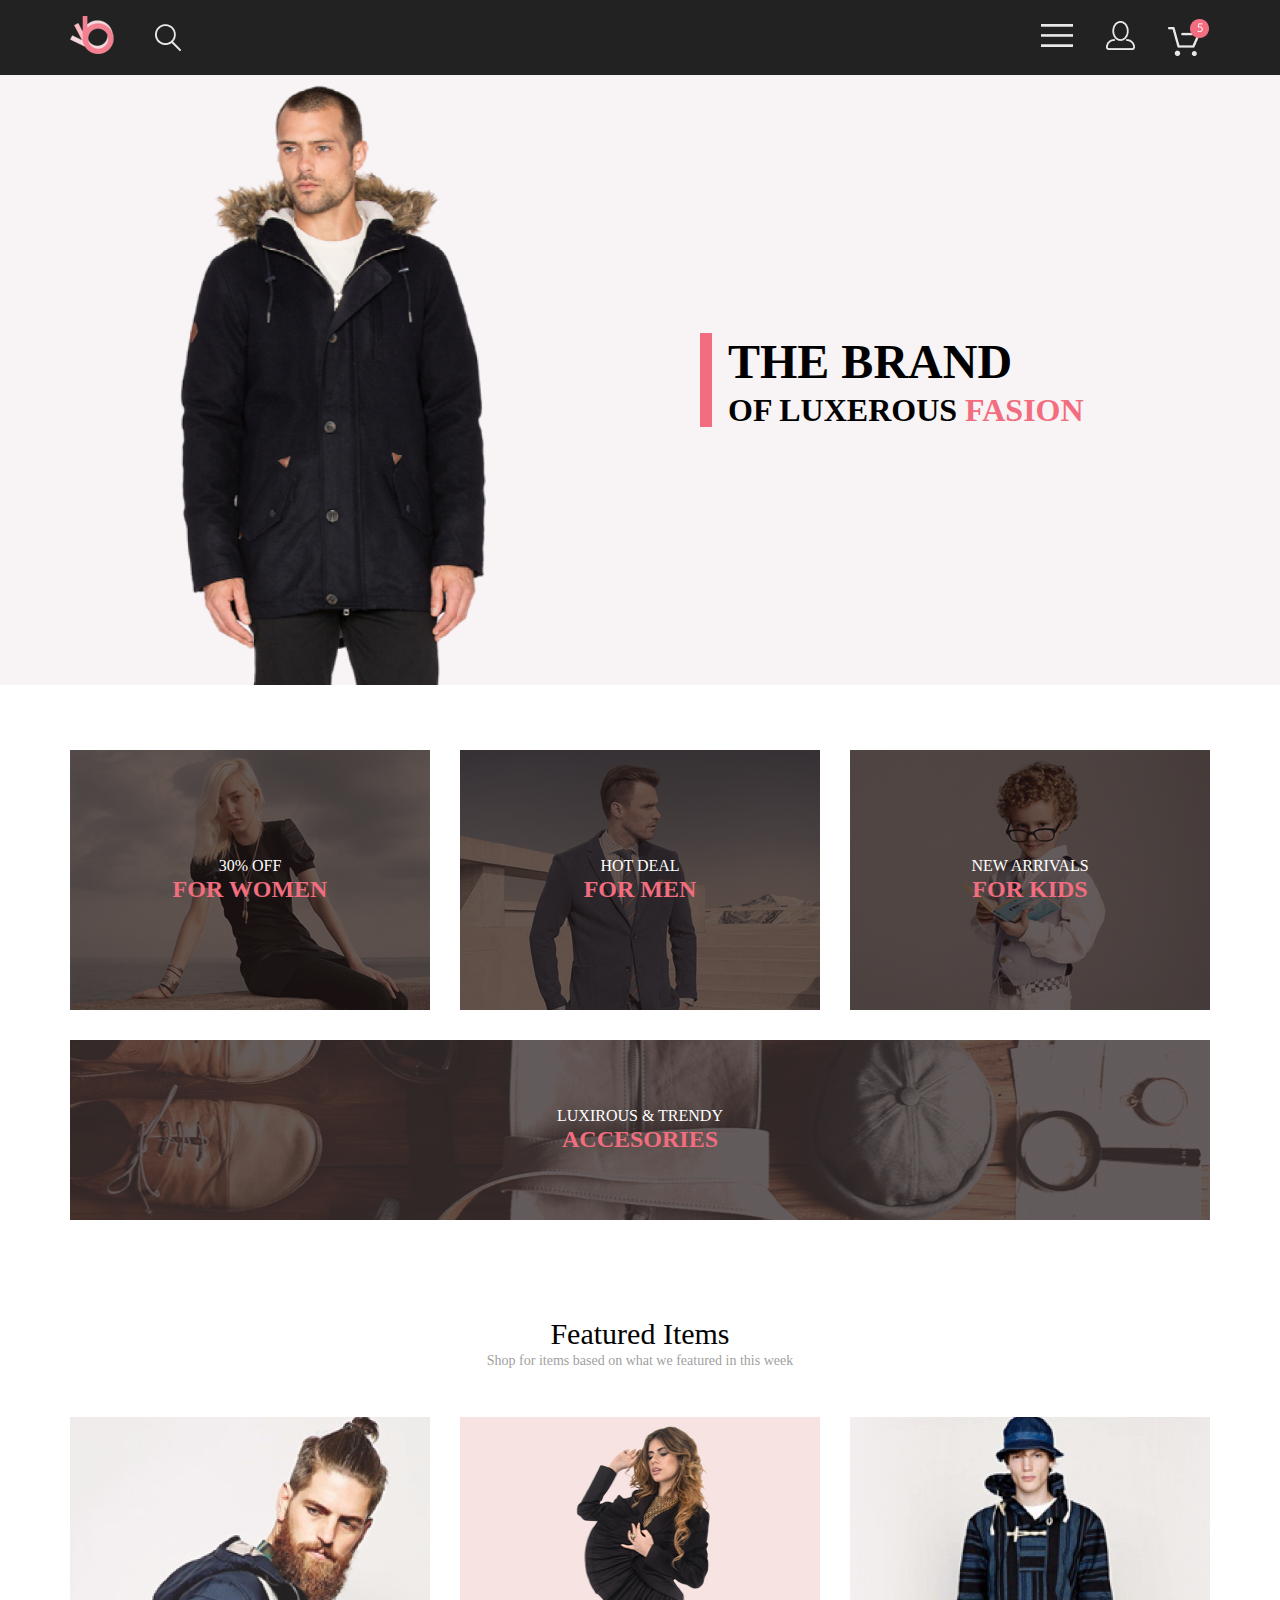
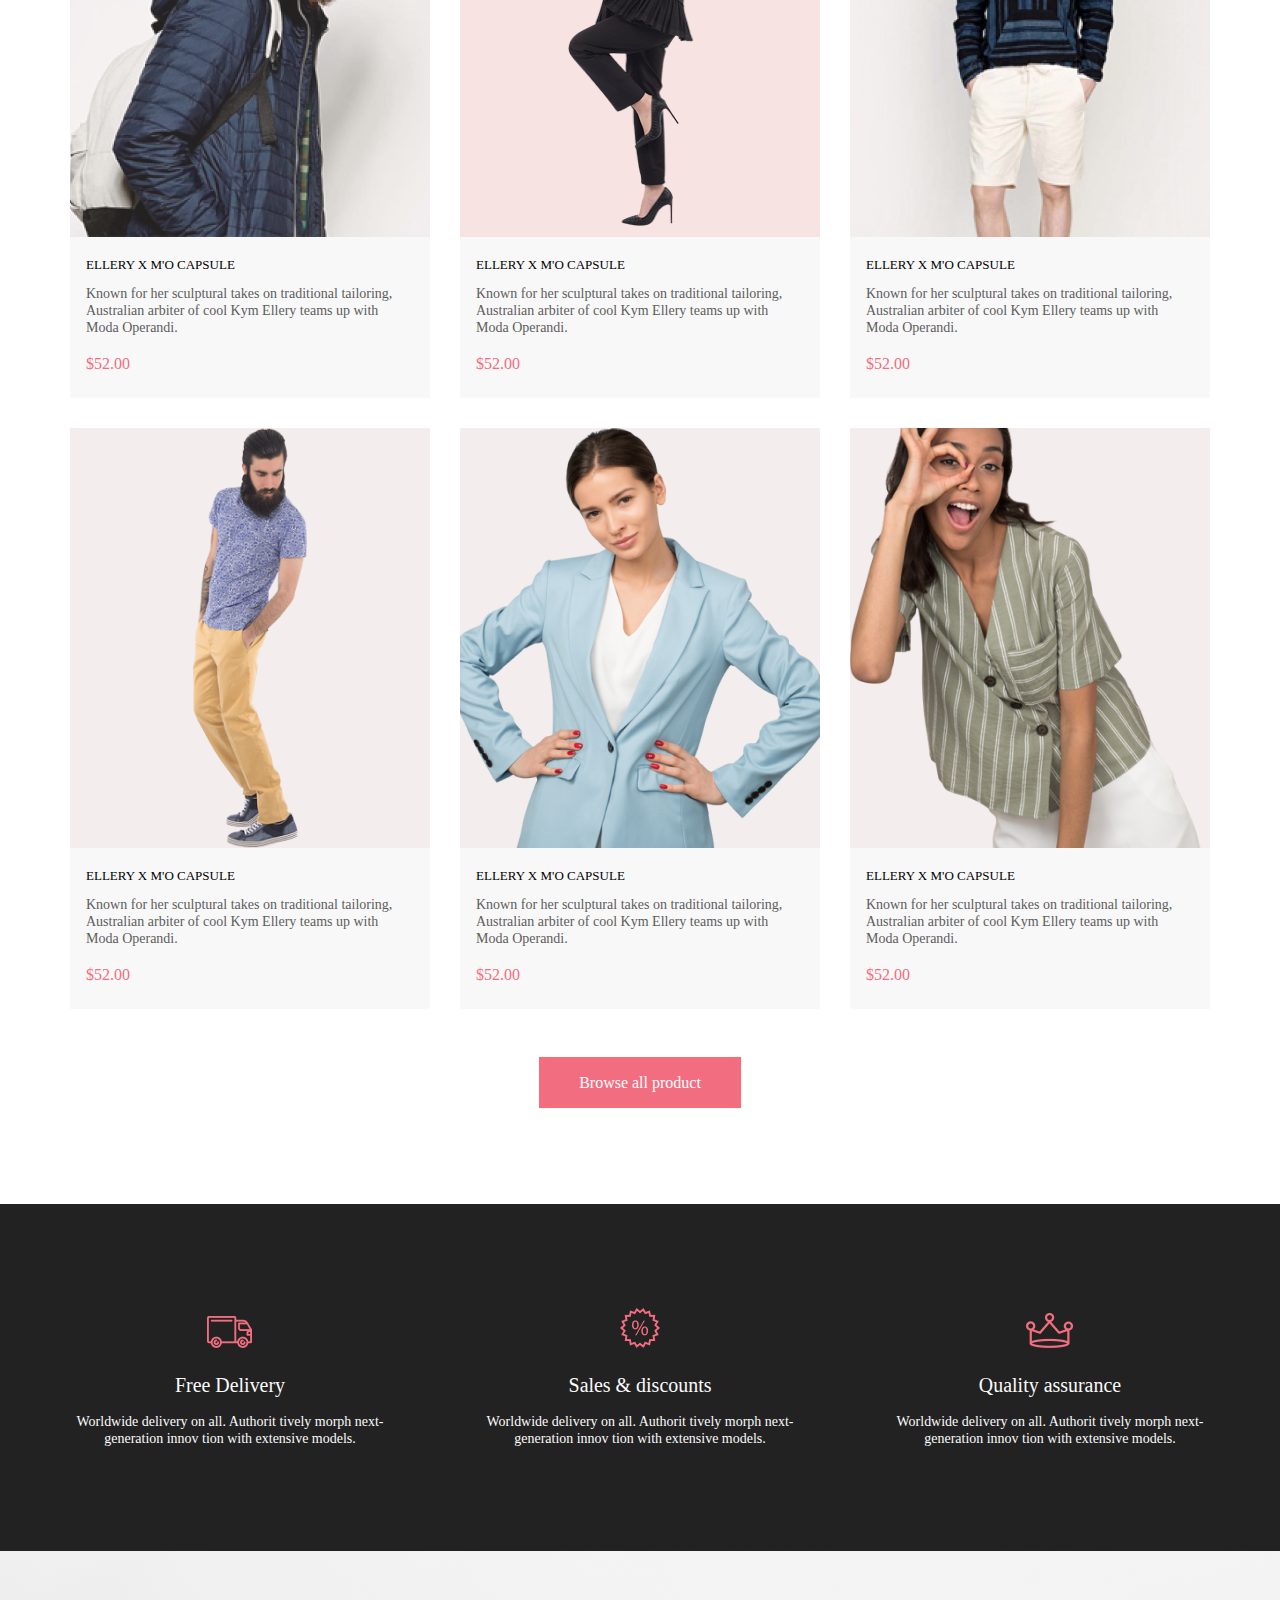
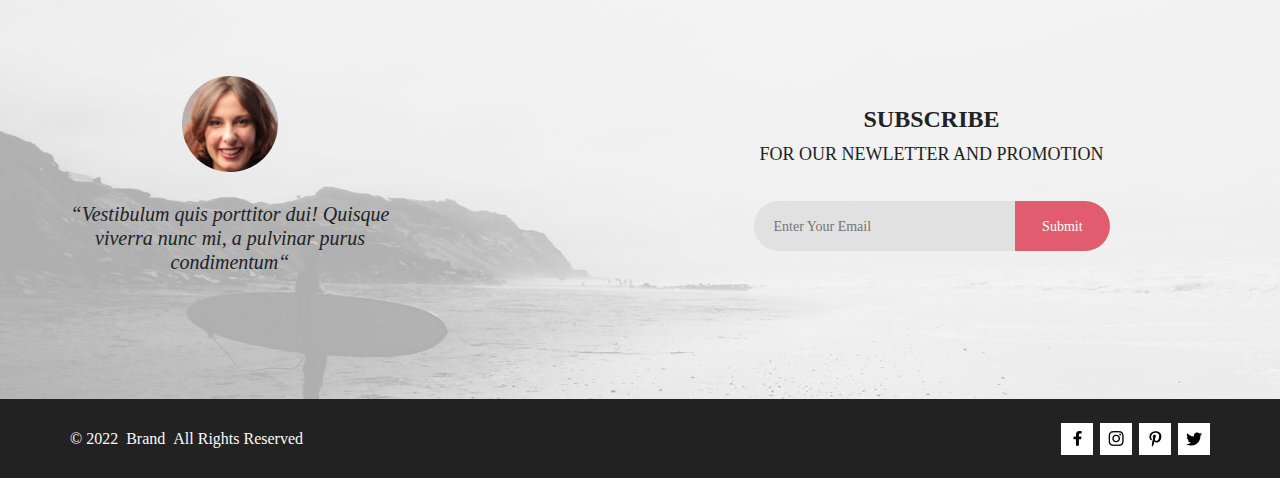
<file: index.html>
<!DOCTYPE html>
<html lang="en">

<head>
    <meta charset="UTF-8">
    <meta http-equiv="X-UA-Compatible" content="IE=edge">
    <meta name="viewport" content="width=device-width, initial-scale=1.0">
    <title>Document</title>
    <link rel="stylesheet" href="normalize.css">
    <link rel="stylesheet" href="style.css">
</head>

<body>
    <header class="header">
        <div class="header-container container">
            <div class="logo-search">
                <a href="index.html"><img src="images/logo.png" alt="logotype" class="logo"></a>
                <div class="search">
                    <img src="images/search.png" alt="search button" class="search-button">
                    <div class="search-inp-area">
                        <input type="text" class="search-input">
                    </div>
                </div>
            </div>
            <div class="menu-profile">
                <div class="menu-button">
                    <img src="images/menu.png" alt="menu button" class="menu">
                    <nav class="nav-menu">
                        <h5 class="menu-title">MENU</h5>
                        <p class="menu-man"><span class="pink">MAN</span></p>
                        <ul>
                            <li>Accesories</li>
                            <li>Bags</li>
                            <li>Denim</li>
                            <li>T-Shirts</li>
                        </ul>
                        <p class="menu-woman"><span class="pink">WOMAN</span></p>
                        <ul>
                            <li>Accesories</li>
                            <li>Jackets & Coats</li>
                            <li>Polos</li>
                            <li>T-Shirts</li>
                            <li>Shirts</li>
                        </ul>
                        <p class="menu-kids"><span class="pink">KIDS</span></p>
                        <ul>
                            <li>Accesories</li>
                            <li>Jackets & Coats</li>
                            <li>Polos</li>
                            <li>T-Shirts</li>
                            <li>Shirts</li>
                            <li>Bags</li>
                        </ul>
                    </nav>
                </div>
                <a href="registration.html"><img src="images/profile.png" alt="profile button"></a>
                <img src="images/cart.png" alt="shopping cart button">
            </div>
        </div>
    </header>
    <div class="slogan">
        <img src="images/slogan-man.png" alt="man" class="slogan-man">
        <div class="slogan-text">
            <h1 class="slogan-one">THE BRAND</h1>
            <h2 class="slogan-two">OF LUXEROUS <span class="pink">FASION</span></h2>
        </div>
    </div>
    <div class="content">
        <div class="stock container">
            <div class="items">
                <div class="item">
                    <p class="item-desc">30% OFF</p>
                    <p class="item-for"><span class="pink">FOR WOMEN</span></p>
                </div>
                <div class="item">
                    <p class="item-desc">HOT DEAL</p>
                    <p class="item-for"><span class="pink">FOR MEN</span></p>
                </div>
                <div class="item">
                    <p class="item-desc">NEW ARRIVALS</p>
                    <p class="item-for"><span class="pink">FOR KIDS</span></p>
                </div>
                <div class="item">
                    <p class="item-desc">LUXIROUS & TRENDY</p>
                    <p class="item-for"><span class="pink">ACCESORIES</span></p>
                </div>
            </div>
        </div>
        <div class="featured-items container">
            <h3 class="title-featured">Featured Items</h3>
            <p class="desc-featured">Shop for items based on what we featured in this week</p>
            <div class="cards">
                <a href="single-page.html">
                    <div class="card">
                        <div class="card-img"><img src="images/card-1.png" alt="">
                            <div class="card-hover"><img src="/images/add-to-cart.png" alt=""></div>
                        </div>
                        <div class="card-desc">
                            <h4 class="product-name">ELLERY X M'O CAPSULE</h4>
                            <p class="product-desc">Known for her sculptural takes on traditional tailoring, Australian
                                arbiter of cool Kym Ellery teams up with Moda Operandi.</p>
                            <p class="price"><span class="pink">$52.00</span></p>
                        </div>
                    </div>
                </a>
                <a href="single-page.html">
                    <div class="card">
                        <div class="card-img"><img src="images/card-2.png" alt="">
                            <div class="card-hover"><img src="/images/add-to-cart.png" alt=""></div>
                        </div>
                        <div class="card-desc">
                            <h4 class="product-name">ELLERY X M'O CAPSULE</h4>
                            <p class="product-desc">Known for her sculptural takes on traditional tailoring, Australian
                                arbiter of cool Kym Ellery teams up with Moda Operandi.</p>
                            <p class="price"><span class="pink">$52.00</span></p>
                        </div>
                    </div>
                </a>
                <a href="single-page.html">
                    <div class="card">
                        <div class="card-img"><img src="images/card-3.png" alt="">
                            <div class="card-hover"><img src="/images/add-to-cart.png" alt=""></div>
                        </div>
                        <div class="card-desc">
                            <h4 class="product-name">ELLERY X M'O CAPSULE</h4>
                            <p class="product-desc">Known for her sculptural takes on traditional tailoring, Australian
                                arbiter of cool Kym Ellery teams up with Moda Operandi.</p>
                            <p class="price"><span class="pink">$52.00</span></p>
                        </div>
                    </div>
                </a>
                <a href="single-page.html">
                    <div class="card">
                        <div class="card-img"><img src="images/card-4.png" alt="">
                            <div class="card-hover"><img src="/images/add-to-cart.png" alt=""></div>
                        </div>
                        <div class="card-desc">
                            <h4 class="product-name">ELLERY X M'O CAPSULE</h4>
                            <p class="product-desc">Known for her sculptural takes on traditional tailoring, Australian
                                arbiter of cool Kym Ellery teams up with Moda Operandi.</p>
                            <p class="price"><span class="pink">$52.00</span></p>
                        </div>
                    </div>
                </a>
                <a href="single-page.html">
                    <div class="card">
                        <div class="card-img"><img src="images/card-5.png" alt="">
                            <div class="card-hover"><img src="/images/add-to-cart.png" alt=""></div>
                        </div>
                        <div class="card-desc">
                            <h4 class="product-name">ELLERY X M'O CAPSULE</h4>
                            <p class="product-desc">Known for her sculptural takes on traditional tailoring, Australian
                                arbiter of cool Kym Ellery teams up with Moda Operandi.</p>
                            <p class="price"><span class="pink">$52.00</span></p>
                        </div>
                    </div>
                </a>
                <a href="single-page.html">
                    <div class="card">
                        <div class="card-img"><img src="images/card-6.png" alt="">
                            <div class="card-hover"><img src="/images/add-to-cart.png" alt=""></div>
                        </div>
                        <div class="card-desc">
                            <h4 class="product-name">ELLERY X M'O CAPSULE</h4>
                            <p class="product-desc">Known for her sculptural takes on traditional tailoring, Australian
                                arbiter of cool Kym Ellery teams up with Moda Operandi.</p>
                            <p class="price"><span class="pink">$52.00</span></p>
                        </div>
                    </div>
                </a>
            </div>
            <button class="all-product">Browse all product</button>
        </div>
    </div>
    <div class="benefits">
        <div class="regions container">
            <div class="region">
                <img src="images/icon-1.png" alt="icon">
                <h4 class="benefit-title">Free Delivery</h4>
                <p class="benefit-decs">Worldwide delivery on all. Authorit tively morph next-generation innov tion with
                    extensive models.</p>
            </div>
            <div class="region">
                <img src="images/icon-2.png" alt="icon">
                <h4 class="benefit-title">Sales & discounts</h4>
                <p class="benefit-decs">Worldwide delivery on all. Authorit tively morph next-generation innov tion with
                    extensive models.</p>
            </div>
            <div class="region">
                <img src="images/icon-3.png" alt="icon">
                <h4 class="benefit-title">Quality assurance</h4>
                <p class="benefit-decs">Worldwide delivery on all. Authorit tively morph next-generation innov tion with
                    extensive models.</p>
            </div>
        </div>
    </div>
    <div class="subscribe">
        <div class="subscribe-container container">
            <div class="response">
                <img src="images/sub-prof-icon.png" alt="profile avatar">
                <p class="feedback">“Vestibulum quis porttitor dui! Quisque viverra nunc mi, a pulvinar purus
                    condimentum“
                </p>
            </div>
            <form action="#" class="subscribe-form">
                <h4 class="form-title">SUBSCRIBE</h4>
                <p class="form-desc">FOR OUR NEWLETTER AND PROMOTION</p>
                <fieldset class="form-style">
                    <input class="subscribe-email" required type="text" placeholder="Enter Your Email">
                    <input class="subscribe-button" type="submit">
                </fieldset>
            </form>
        </div>
    </div>
    <footer class="footer">
        <div class="footer-region container">
            <div class="copyright">
                <p class="copy-year">&copy; 2022</p>
                <p class="brand">Brand</p>
                <p class="all-rights">All Rights Reserved</p>
            </div>
            <div class="socials">
                <div class="social-bg-container">
                    <div class="social-icon"><img src="/images/facebook-icon.png" alt=""></div>
                </div>
                <div class="social-bg-container">
                    <div class="social-icon"><img src="/images/instagram-icon.png" alt=""></div>
                </div>
                <div class="social-bg-container">
                    <div class="social-icon"><img src="/images/pinterest-icon.png" alt=""></div>
                </div>
                <div class="social-bg-container">
                    <div class="social-icon"><img src="/images/twitter-icon.png" alt=""></div>
                </div>
            </div>
        </div>
    </footer>
</body>

</html>
</file>
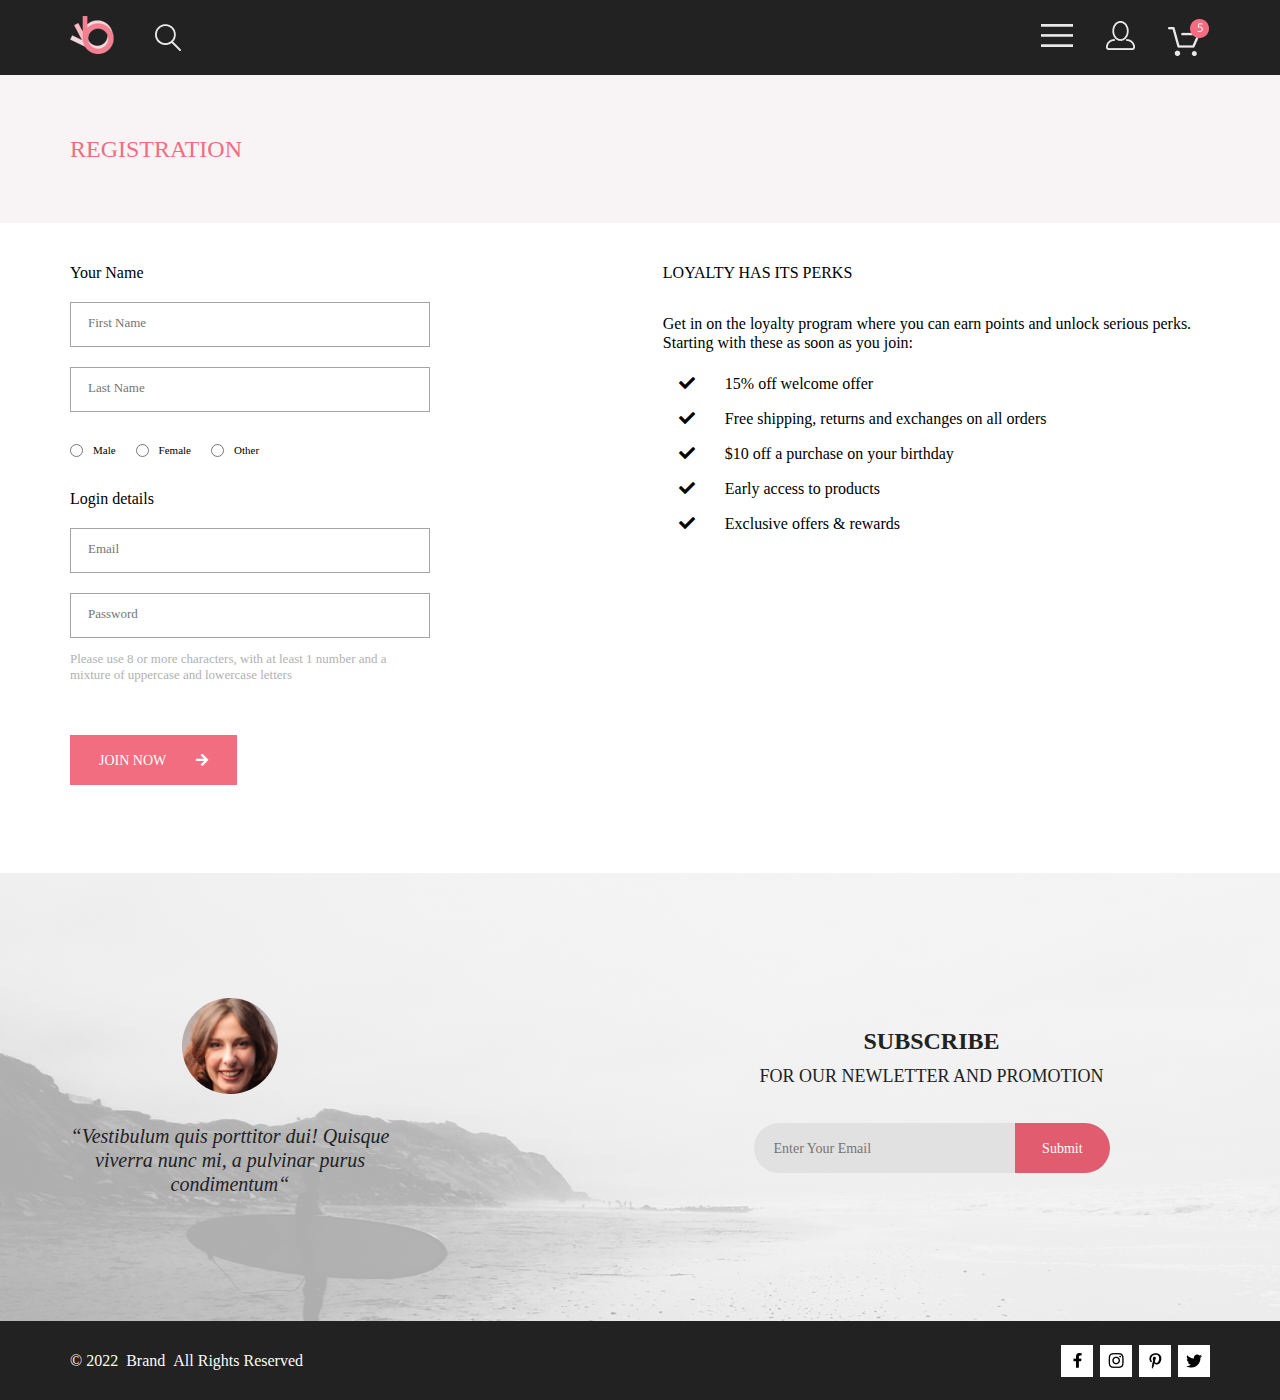
<file: registration.html>
<!DOCTYPE html>
<html lang="en">

<head>
    <meta charset="UTF-8">
    <meta http-equiv="X-UA-Compatible" content="IE=edge">
    <meta name="viewport" content="width=device-width, initial-scale=1.0">
    <title>Document</title>
    <link rel="stylesheet" href="normalize.css">
    <link rel="stylesheet" href="style.css">
    <link rel="stylesheet" href="all-font/all.min.css">
</head>

<body>
    <header class="header">
        <div class="header-container container">
            <div class="logo-search">
                <a href="index.html"><img src="images/logo.png" alt="logotype" class="logo"></a>
                <div class="search">
                    <img src="images/search.png" alt="search button" class="search-button">
                    <div class="search-inp-area">
                        <input type="text" class="search-input">
                    </div>
                </div>
            </div>
            <div class="menu-profile">
                <div class="menu-button">
                    <img src="images/menu.png" alt="menu button" class="menu">
                    <nav class="nav-menu">
                        <h5 class="menu-title">MENU</h5>
                        <p class="menu-man"><span class="pink">MAN</span></p>
                        <ul>
                            <li>Accesories</li>
                            <li>Bags</li>
                            <li>Denim</li>
                            <li>T-Shirts</li>
                        </ul>
                        <p class="menu-woman"><span class="pink">WOMAN</span></p>
                        <ul>
                            <li>Accesories</li>
                            <li>Jackets & Coats</li>
                            <li>Polos</li>
                            <li>T-Shirts</li>
                            <li>Shirts</li>
                        </ul>
                        <p class="menu-kids"><span class="pink">KIDS</span></p>
                        <ul>
                            <li>Accesories</li>
                            <li>Jackets & Coats</li>
                            <li>Polos</li>
                            <li>T-Shirts</li>
                            <li>Shirts</li>
                            <li>Bags</li>
                        </ul>
                    </nav>
                </div>
                <a href="registration.html"><img src="images/profile.png" alt="profile button"></a>
                <img src="images/cart.png" alt="shopping cart button">
            </div>
        </div>
    </header>
    <div class="registration-title">
        <div class="registration-title__container container">
            <h2 class="registration-title__text"><span class="pink">REGISTRATION</span></h2>
        </div>
    </div>
    <div class="form-n-benefits container">
        <form action="#" class="registration-form">
            <div class="registration-name-inputs">
                <p class="name-title">Your Name</p>
                <input type="text" class="input-reg" placeholder="First Name">
                <input type="text" class="input-reg" placeholder="Last Name">
            </div>
            <div class="gender-selection">
                <input type="radio" id="genderChoice1" name="gender" value="male">
                <label for="genderChoice1" class="checkbox-gender">Male</label>
                <input type="radio" id="genderChoice2" name="gender" value="female">
                <label for="genderChoice2" class="checkbox-gender">Female</label>
                <input type="radio" id="genderChoice3" name="gender" value="other">
                <label for="genderChoice3" class="checkbox-gender">Other</label>
            </div>
            <div class="registration-details-inputs">
                <p class="details-title">Login details</p>
                <input type="text" class="input-reg" placeholder="Email">
                <input type="text" class="input-reg" placeholder="Password">
                <p class="password-recomendation">Please use 8 or more characters, with at least 1 number and a mixture
                    of uppercase and lowercase letters</p>
            </div>
            <button class="join-button">JOIN NOW<i class="fa fa-arrow-right" aria-hidden="true"></i></button>
        </form>
        <article class="benefits-article">
            <h2 class="benefits__title">LOYALTY HAS ITS PERKS</h2>
            <p class="benefits__description">Get in on the loyalty program where you can earn points and unlock serious
                perks. Starting with these as soon as you join:</p>
            <ul class="benefits__check fa-ul">
                <li class="benefit"><i class="fa-li fa fa-check" aria-hidden="true"></i>15% off welcome offer</li>
                <li class="benefit"><i class="fa-li fa fa-check" aria-hidden="true"></i>Free shipping, returns and exchanges
                    on
                    all orders</li>
                <li class="benefit"><i class="fa-li fa fa-check" aria-hidden="true"></i>$10 off a purchase on your birthday
                </li>
                <li class="benefit"><i class="fa-li fa fa-check" aria-hidden="true"></i>Early access to products</li>
                <li class="benefit"><i class="fa-li fa fa-check" aria-hidden="true"></i>Exclusive offers & rewards</li>
            </ul>
        </article>
    </div>


    <div class="subscribe">
        <div class="subscribe-container container">
            <div class="response">
                <img src="images/sub-prof-icon.png" alt="profile avatar">
                <p class="feedback">“Vestibulum quis porttitor dui! Quisque viverra nunc mi, a pulvinar purus
                    condimentum“
                </p>
            </div>
            <form action="#" class="subscribe-form">
                <h4 class="form-title">SUBSCRIBE</h4>
                <p class="form-desc">FOR OUR NEWLETTER AND PROMOTION</p>
                <fieldset class="form-style">
                    <input class="subscribe-email" required type="text" placeholder="Enter Your Email">
                    <input class="subscribe-button" type="submit">
                </fieldset>
            </form>
        </div>
    </div>
    <footer class="footer">
        <div class="footer-region container">
            <div class="copyright">
                <p class="copy-year">&copy; 2022</p>
                <p class="brand">Brand</p>
                <p class="all-rights">All Rights Reserved</p>
            </div>
            <div class="socials">
                <div class="social-bg-container">
                    <div class="social-icon"><img src="/images/facebook-icon.png" alt=""></div>
                </div>
                <div class="social-bg-container">
                    <div class="social-icon"><img src="/images/instagram-icon.png" alt=""></div>
                </div>
                <div class="social-bg-container">
                    <div class="social-icon"><img src="/images/pinterest-icon.png" alt=""></div>
                </div>
                <div class="social-bg-container">
                    <div class="social-icon"><img src="/images/twitter-icon.png" alt=""></div>
                </div>
            </div>
        </div>
    </footer>

</body>
</file>
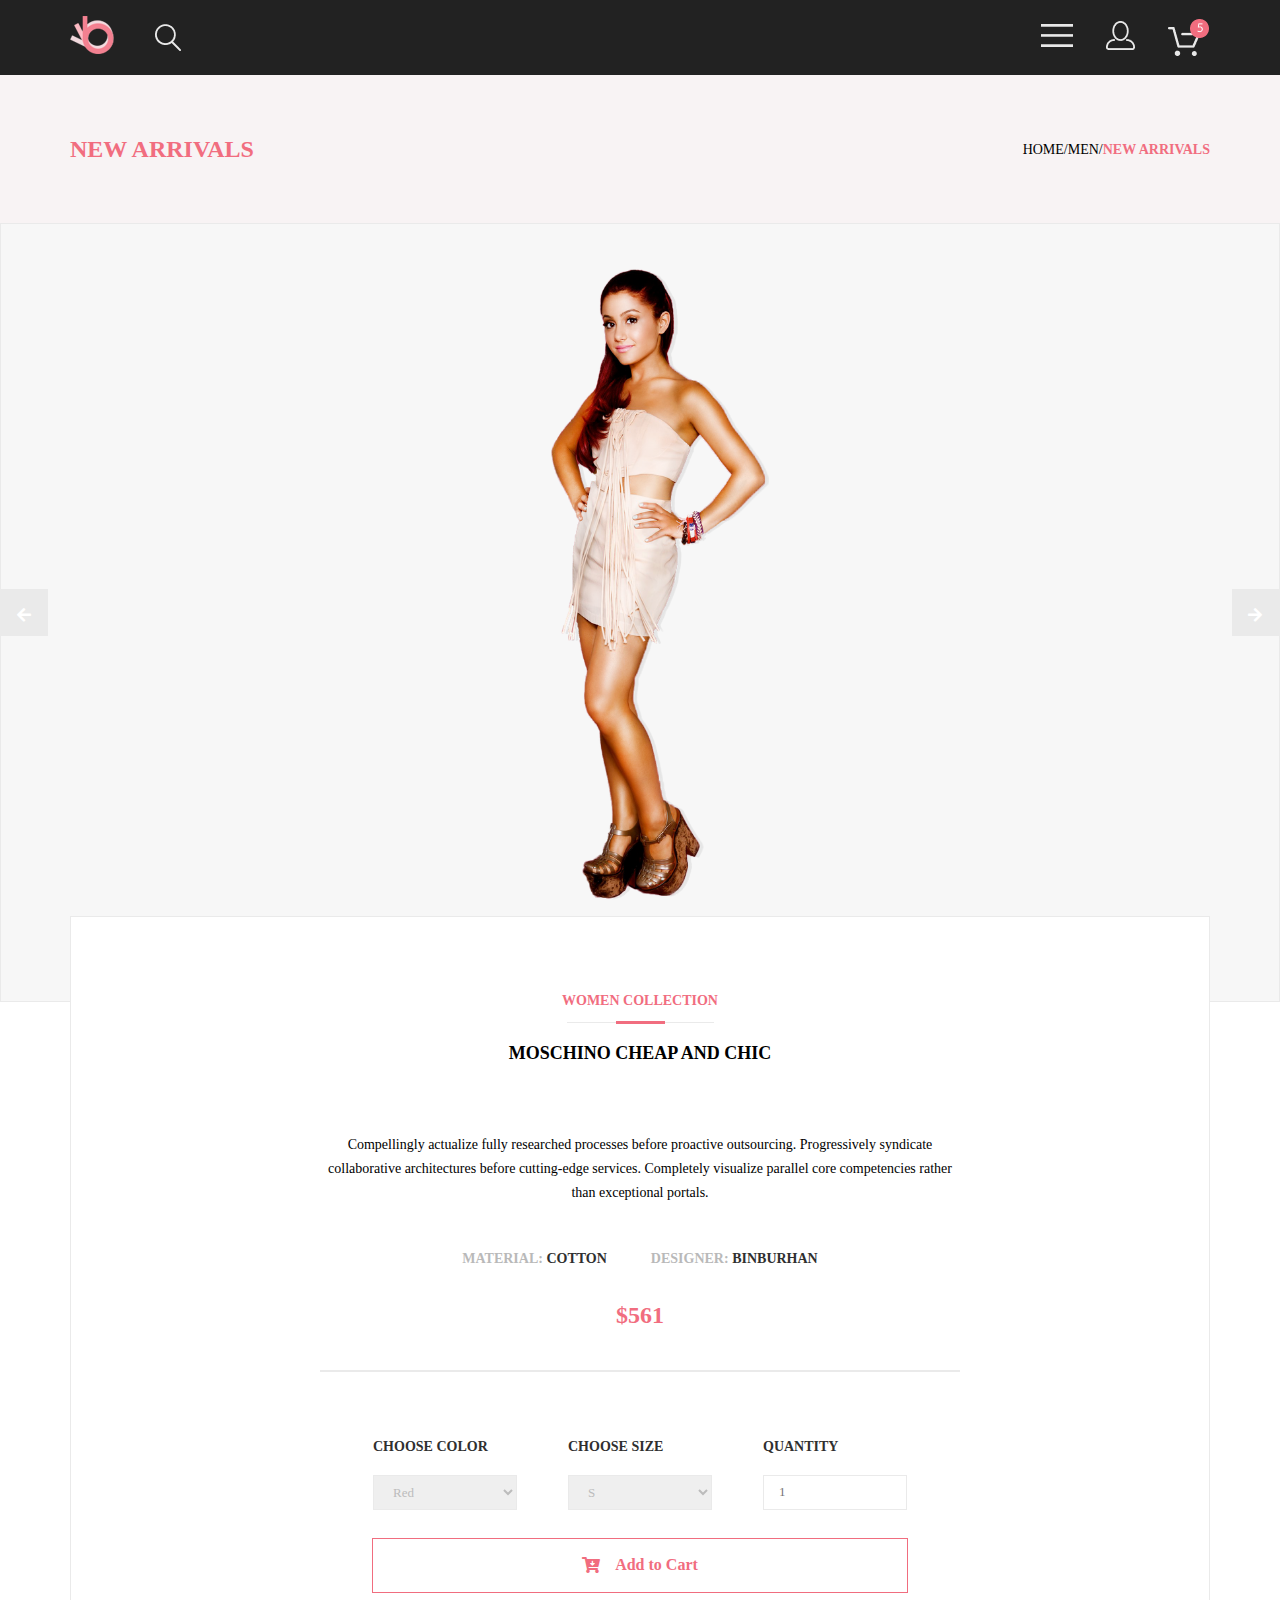
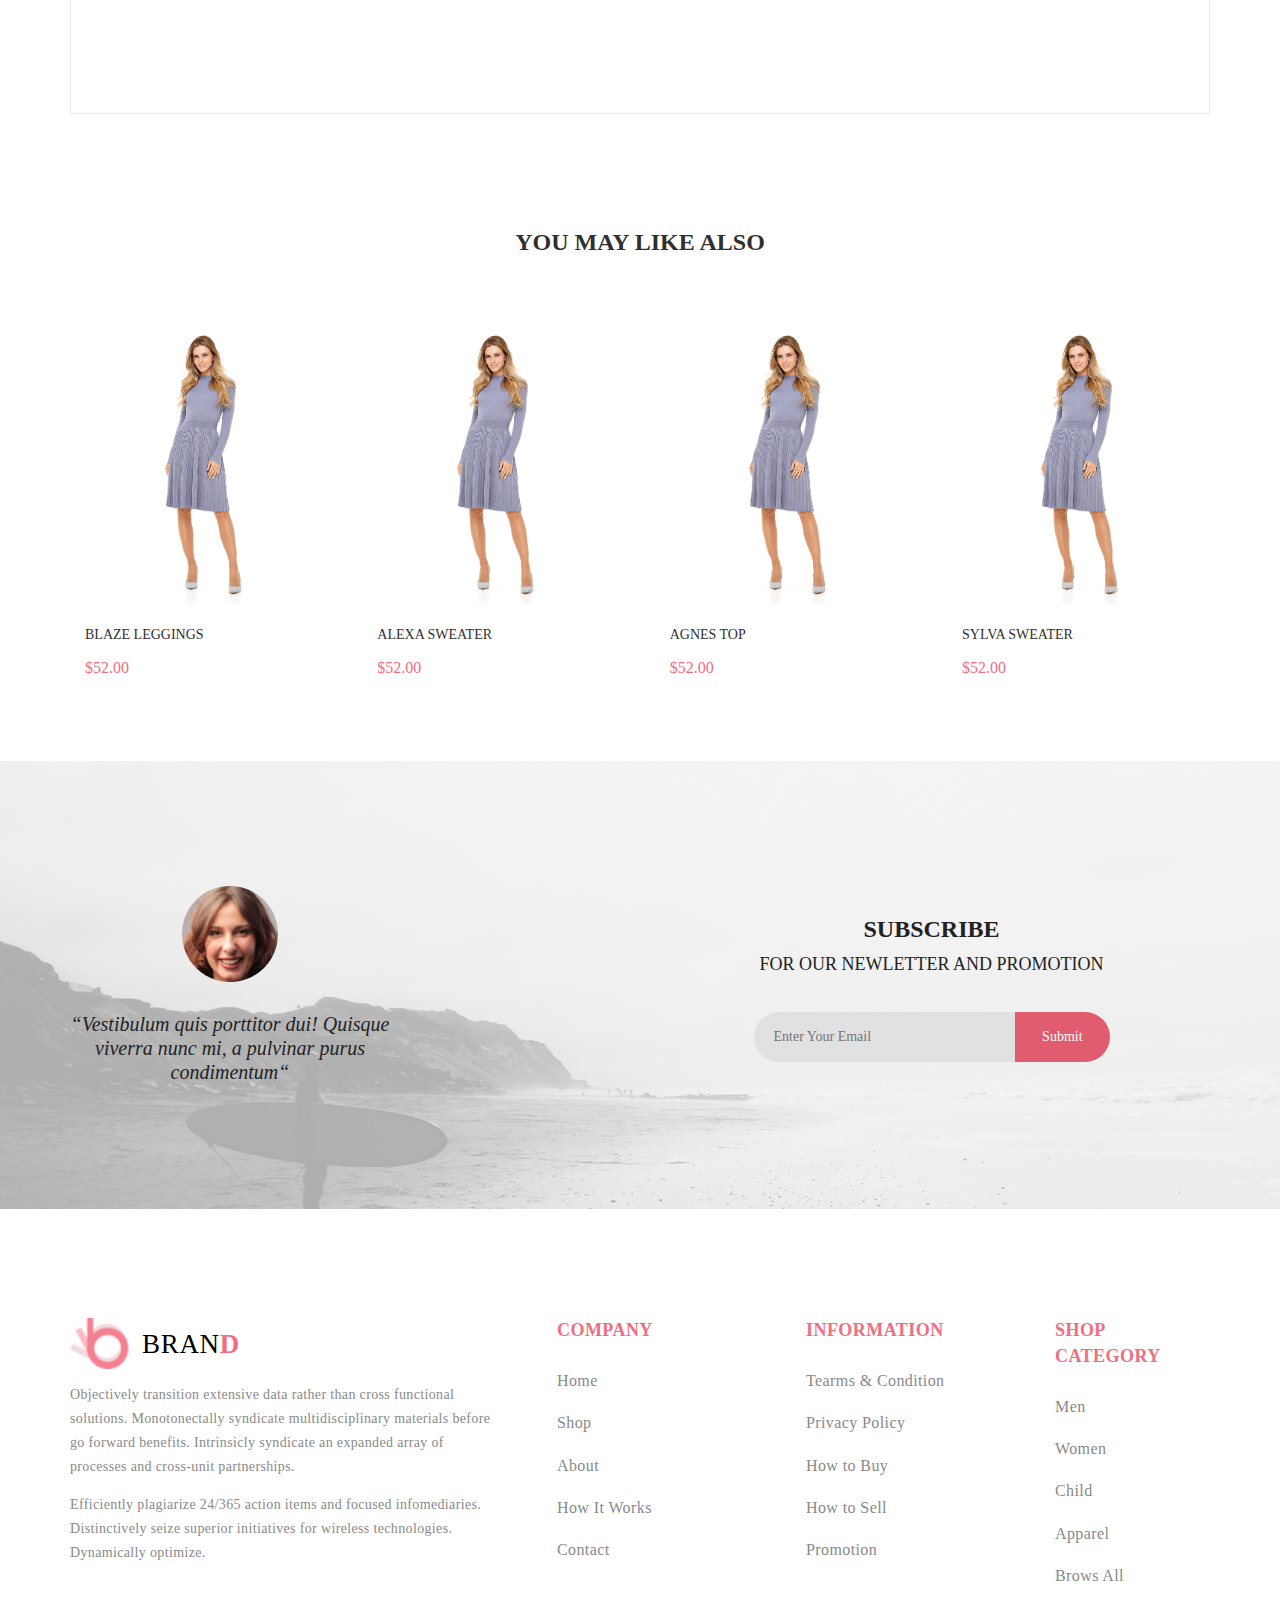
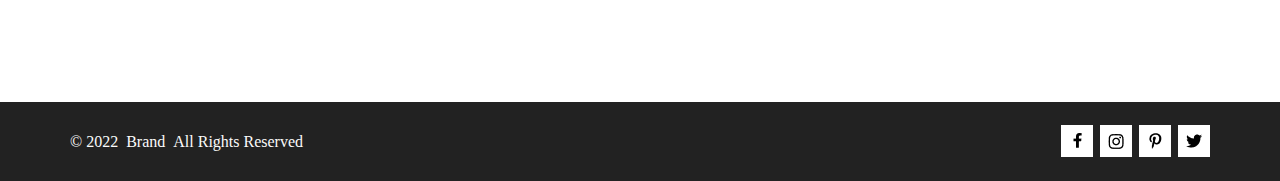
<file: single-page.html>
<!DOCTYPE html>
<html lang="en">

<head>
    <meta charset="UTF-8">
    <meta http-equiv="X-UA-Compatible" content="IE=edge">
    <meta name="viewport" content="width=device-width, initial-scale=1.0">
    <title>Document</title>
    <link rel="stylesheet" href="normalize.css">
    <link rel="stylesheet" href="style.css">
    <link rel="stylesheet" href="all-font/all.min.css">
</head>

<body>
    <header class="header">
        <div class="header-container container">
            <div class="logo-search">
                <a href="index.html"><img src="images/logo.png" alt="logotype" class="logo"></a>
                <div class="search">
                    <img src="images/search.png" alt="search button" class="search-button">
                    <div class="search-inp-area">
                        <input type="text" class="search-input">
                    </div>
                </div>
            </div>
            <div class="menu-profile">
                <div class="menu-button">
                    <img src="images/menu.png" alt="menu button" class="menu">
                    <nav class="nav-menu">
                        <h5 class="menu-title">MENU</h5>
                        <p class="menu-man"><span class="pink">MAN</span></p>
                        <ul>
                            <li>Accesories</li>
                            <li>Bags</li>
                            <li>Denim</li>
                            <li>T-Shirts</li>
                        </ul>
                        <p class="menu-woman"><span class="pink">WOMAN</span></p>
                        <ul>
                            <li>Accesories</li>
                            <li>Jackets & Coats</li>
                            <li>Polos</li>
                            <li>T-Shirts</li>
                            <li>Shirts</li>
                        </ul>
                        <p class="menu-kids"><span class="pink">KIDS</span></p>
                        <ul>
                            <li>Accesories</li>
                            <li>Jackets & Coats</li>
                            <li>Polos</li>
                            <li>T-Shirts</li>
                            <li>Shirts</li>
                            <li>Bags</li>
                        </ul>
                    </nav>
                </div>
                <a href="registration.html"><img src="images/profile.png" alt="profile button"></a>
                <img src="images/cart.png" alt="shopping cart button">
            </div>
        </div>
    </header>
    <div class="new-arr">
        <div class="new-arr-container container">
            <h4 class="arr-title"><span class="pink">NEW ARRIVALS</span></h4>
            <p class="arr-desc">HOME/MEN/<span class="pink">NEW ARRIVALS</span></p>
        </div>
    </div>
    <div class="goods-card">
        <div class="left-arrow"><i class="fa fa-arrow-left" aria-hidden="true"></i></div>
        <img src="/images/goods-look.jpg" alt="" class="goods-img">
        <div class="right-arrow"><i class="fa fa-arrow-right" aria-hidden="true"></i></div>
    </div>
    <div class="goods-desc container">
        <h4 class="collection"><span class="pink">WOMEN COLLECTION</span></h4>
        <div class="underline">
            <div class="grey-underline"></div>
            <div class="pink-underline"></div>
            <div class="grey-underline"></div>
        </div>
        <div class="goods-name">MOSCHINO CHEAP AND CHIC</div>
        <p class="text-desc">
            Compellingly actualize fully researched processes before proactive outsourcing. Progressively syndicate
            collaborative architectures before cutting-edge services. Completely visualize parallel core competencies
            rather than exceptional portals.
        </p>
        <div class="material-designer">
            <div class="material">
                <p>MATERIAL: <span class="black">COTTON</span></p>
            </div>
            <div class="designer">
                <p>DESIGNER: <span class="black">BINBURHAN</span></p>
            </div>
        </div>
        <p class="price"><span class="pink">$561</span></p>
        <hr>
        <div class="color-size-quantity">
            <div class="goods-color">
                <p class="g-title"><span class="black">CHOOSE COLOR</span></p>
                <select class="color-select">
                    <option value="Red">Red</option>
                    <option value="Blue">Blue</option>
                    <option value="Green">Green</option>
                </select>
            </div>
            <div class="goods-size">
                <p class="g-title"><span class="black">CHOOSE SIZE</span></p>
                <select class="size-select">
                    <option value="S">S</option>
                    <option value="M">M</option>
                    <option value="L">L</option>
                </select>
            </div>
            <div class="goods-quantity">
                <p class="g-title"><span class="black">QUANTITY</span></p>
                <input type="number" min="1" placeholder="1" class="quantity-inp">
            </div>
        </div>
        <button class="add-to-cart-button">
            <i class="fa fa-cart-arrow-down add-to-cart-icon"></i>
            Add to Cart</button>
    </div>
    <div class="also-like container">
        <h3 class="also-like--title"><span class="black">YOU MAY LIKE ALSO</span></h3>
        <div class="also-like--goods">
            <div class="also-like--card">
                <img src="/images/also-like.jpg" alt="" class="also-like--img">
                <div class="also-like--text">
                    <p class="also-like--name">BLAZE LEGGINGS</p>
                    <p class="also-like--price"><span class="pink">$52.00</span></p>
                </div>
            </div>
            <div class="also-like--card">
                <img src="/images/also-like.jpg" alt="" class="also-like--img">
                <div class="also-like--text">
                    <p class="also-like--name">ALEXA SWEATER</p>
                    <p class="also-like--price"><span class="pink">$52.00</span></p>
                </div>

            </div>
            <div class="also-like--card">
                <img src="/images/also-like.jpg" alt="" class="also-like--img">
                <div class="also-like--text">
                    <p class="also-like--name">AGNES TOP</p>
                    <p class="also-like--price"><span class="pink">$52.00</span></p>
                </div>

            </div>
            <div class="also-like--card">
                <img src="/images/also-like.jpg" alt="" class="also-like--img">
                <div class="also-like--text">
                    <p class="also-like--name">SYLVA SWEATER</p>
                    <p class="also-like--price"><span class="pink">$52.00</span></p>
                </div>

            </div>
        </div>
    </div>
    <div class="subscribe">
        <div class="subscribe-container container">
            <div class="response">
                <img src="images/sub-prof-icon.png" alt="profile avatar">
                <p class="feedback">“Vestibulum quis porttitor dui! Quisque viverra nunc mi, a pulvinar purus
                    condimentum“
                </p>
            </div>
            <form action="#" class="subscribe-form">
                <h4 class="form-title">SUBSCRIBE</h4>
                <p class="form-desc">FOR OUR NEWLETTER AND PROMOTION</p>
                <fieldset class="form-style">
                    <input class="subscribe-email" required type="text" placeholder="Enter Your Email">
                    <input class="subscribe-button" type="submit">
                </fieldset>
            </form>
        </div>
    </div>
    <div class="company-info container">
        <div class="brand-info">
            <div class="brand-logo">
                <img src="images/logo.png" alt="logotype" class="logo">
                <h1 class="logo-title">BRAN<span class="pink">D</span></h1>
            </div>
            <div class="brand-desc">
                <p>Objectively transition extensive data rather than cross functional solutions. Monotonectally
                    syndicate
                    multidisciplinary materials before go forward benefits. Intrinsicly syndicate an expanded array of
                    processes and cross-unit partnerships.</p>
                <p>Efficiently plagiarize 24/365 action items and focused infomediaries. Distinctively seize superior
                    initiatives for wireless technologies. Dynamically optimize.</p>
            </div>
        </div>
        <div class="info-container">
            <div class="company-information">
                <h4 class="info-title"><span class="pink">COMPANY</span></h4>
                <ul>
                    <li>Home</li>
                    <li>Shop</li>
                    <li>About</li>
                    <li>How It Works</li>
                    <li>Contact</li>
                </ul>
            </div>
            <div class="company-information">
                <h4 class="info-title"><span class="pink">INFORMATION</span></h4>
                <ul>
                    <li>Tearms & Condition</li>
                    <li>Privacy Policy</li>
                    <li>How to Buy</li>
                    <li>How to Sell</li>
                    <li>Promotion</li>
                </ul>
            </div>
            <div class="company-information">
                <h4 class="info-title"><span class="pink">SHOP CATEGORY</span></h4>
                <ul>
                    <li>Men</li>
                    <li>Women</li>
                    <li>Child</li>
                    <li>Apparel</li>
                    <li>Brows All</li>
                </ul>
            </div>
        </div>
    </div>

    <footer class="footer">
        <div class="footer-region container">
            <div class="copyright">
                <p class="copy-year">&copy; 2022</p>
                <p class="brand">Brand</p>
                <p class="all-rights">All Rights Reserved</p>
            </div>
            <div class="socials">
                <div class="social-bg-container">
                    <div class="social-icon"><img src="/images/facebook-icon.png" alt=""></div>
                </div>
                <div class="social-bg-container">
                    <div class="social-icon"><img src="/images/instagram-icon.png" alt=""></div>
                </div>
                <div class="social-bg-container">
                    <div class="social-icon"><img src="/images/pinterest-icon.png" alt=""></div>
                </div>
                <div class="social-bg-container">
                    <div class="social-icon"><img src="/images/twitter-icon.png" alt=""></div>
                </div>
            </div>
        </div>
    </footer>

</body>

</html>
</file>
<file: style.css>
a {
  text-decoration: none;
}

.pink {
  color: #F16D7F;
}

.black {
  color: #2f2f2f;
}

body {
  font-family: 'Lato';
  font-style: normal;
}

.container {
  width: 1140px;
  margin: 0 auto;
}

.header {
  background-color: #222222;
}

.header-container {
  display: -webkit-box;
  display: -ms-flexbox;
  display: flex;
  -webkit-box-pack: justify;
      -ms-flex-pack: justify;
          justify-content: space-between;
  -webkit-box-align: center;
      -ms-flex-align: center;
          align-items: center;
  height: 75px;
}

.logo-search {
  display: -webkit-box;
  display: -ms-flexbox;
  display: flex;
  -webkit-box-align: center;
      -ms-flex-align: center;
          align-items: center;
}

.logo {
  margin-right: 40px;
}

.search-button {
  padding-right: 10px;
}

.search-button:hover {
  cursor: pointer;
}

.search:hover .search-inp-area {
  opacity: 1;
  -webkit-transition: 0.2s;
  transition: 0.2s;
}

.search {
  display: -webkit-box;
  display: -ms-flexbox;
  display: flex;
  -webkit-box-align: center;
      -ms-flex-align: center;
          align-items: center;
}

.search-inp-area {
  height: 45px;
  width: 370px;
  background-color: #E8E8E8;
  border-radius: 45px;
  display: -webkit-box;
  display: -ms-flexbox;
  display: flex;
  -webkit-box-align: center;
      -ms-flex-align: center;
          align-items: center;
  padding: 0 10px;
  opacity: 0;
}

.search-input {
  background: none;
  border: none;
  width: 100%;
  height: 25px;
}

.menu-profile {
  display: -webkit-box;
  display: -ms-flexbox;
  display: flex;
  -webkit-box-align: center;
      -ms-flex-align: center;
          align-items: center;
}

.menu-profile img {
  margin-left: 33px;
}

.menu-profile img:hover {
  cursor: pointer;
}

.menu {
  padding: 26px 0;
}

.menu-button {
  position: relative;
}

.menu-button:hover .nav-menu {
  display: block;
  position: absolute;
  top: 77px;
  left: 2px;
}

.nav-menu {
  background: #FFFFFF;
  font-weight: 400;
  font-size: 14px;
  line-height: 17px;
  color: #6F6E6E;
  padding: 33px;
  -webkit-box-shadow: 6px 4px 35px rgba(0, 0, 0, 0.21);
          box-shadow: 6px 4px 35px rgba(0, 0, 0, 0.21);
  display: none;
}

.menu-title {
  font-weight: 700;
  font-size: 14px;
  line-height: 17px;
  color: #000000;
  margin: 0 0 4px 0;
  width: 165px;
}

.nav-menu p {
  margin: 20px 0 0 0;
}

.nav-menu ul {
  list-style-type: none;
  padding-left: 21px;
  margin: 0;
}

.nav-menu ul li {
  cursor: pointer;
  margin-top: 11px;
}

.slogan {
  background-color: #F8F3F4;
  display: -webkit-box;
  display: -ms-flexbox;
  display: flex;
  -webkit-box-align: center;
      -ms-flex-align: center;
          align-items: center;
}

.slogan-man {
  width: 50%;
}

.slogan-one {
  font-weight: 900;
  font-size: 48px;
  line-height: 58px;
  margin: 0;
}

.slogan-two {
  font-weight: 700;
  font-size: 32px;
  line-height: 38px;
  margin: 0;
}

.slogan-text {
  width: 380px;
  height: 94px;
  border-left: 12px solid #F16D7F;
  padding-left: 16px;
  margin-left: 60px;
}

.content {
  margin-top: 65px;
  margin-bottom: 96px;
}

.stock {
  height: 470px;
}

.items {
  display: -webkit-box;
  display: -ms-flexbox;
  display: flex;
  -webkit-box-pack: justify;
      -ms-flex-pack: justify;
          justify-content: space-between;
  -ms-flex-wrap: wrap;
      flex-wrap: wrap;
}

.items .item:nth-child(1) {
  background-image: -webkit-gradient(linear, left top, right top, from(rgba(33, 22, 22, 0.7)), to(rgba(33, 22, 22, 0.7))), url(images/for-woman.png);
  background-image: linear-gradient(90deg, rgba(33, 22, 22, 0.7) 0%, rgba(33, 22, 22, 0.7) 100%), url(images/for-woman.png);
}

.items .item:nth-child(2) {
  background-image: -webkit-gradient(linear, left top, right top, from(rgba(33, 22, 22, 0.7)), to(rgba(33, 22, 22, 0.7))), url(images/for-man.png);
  background-image: linear-gradient(90deg, rgba(33, 22, 22, 0.7) 0%, rgba(33, 22, 22, 0.7) 100%), url(images/for-man.png);
}

.items .item:nth-child(3) {
  background-image: -webkit-gradient(linear, left top, right top, from(rgba(33, 22, 22, 0.7)), to(rgba(33, 22, 22, 0.7))), url(images/for-kids.png);
  background-image: linear-gradient(90deg, rgba(33, 22, 22, 0.7) 0%, rgba(33, 22, 22, 0.7) 100%), url(images/for-kids.png);
}

.items .item:last-child {
  background-image: -webkit-gradient(linear, left top, right top, from(rgba(33, 22, 22, 0.7)), to(rgba(33, 22, 22, 0.7))), url(images/accesories.png);
  background-image: linear-gradient(90deg, rgba(33, 22, 22, 0.7) 0%, rgba(33, 22, 22, 0.7) 100%), url(images/accesories.png);
  background-size: cover;
  width: 100%;
  height: 180px;
  margin-top: 30px;
}

.item {
  width: 360px;
  height: 260px;
}

.item-desc {
  font-weight: 400;
  font-size: 16px;
  line-height: 19px;
  color: #FFFFFF;
  margin: 0;
}

.item-for {
  font-weight: 700;
  font-size: 24px;
  line-height: 29px;
  color: #F16D7F;
  margin: 0;
}

.item,
.item-last {
  display: -webkit-box;
  display: -ms-flexbox;
  display: flex;
  -webkit-box-orient: vertical;
  -webkit-box-direction: normal;
      -ms-flex-direction: column;
          flex-direction: column;
  -webkit-box-pack: center;
      -ms-flex-pack: center;
          justify-content: center;
  -webkit-box-align: center;
      -ms-flex-align: center;
          align-items: center;
}

.featured-items {
  margin-top: 96px;
  margin-bottom: 96px;
  width: 1140px;
  display: -webkit-box;
  display: -ms-flexbox;
  display: flex;
  -webkit-box-orient: vertical;
  -webkit-box-direction: normal;
      -ms-flex-direction: column;
          flex-direction: column;
  -webkit-box-align: center;
      -ms-flex-align: center;
          align-items: center;
}

.title-featured {
  font-weight: 400;
  font-size: 30px;
  line-height: 36px;
  margin: 0;
}

.desc-featured {
  font-weight: 400;
  font-size: 14px;
  line-height: 17px;
  color: #9F9F9F;
  margin: 0;
}

.cards {
  display: -ms-grid;
  display: grid;
  -ms-grid-columns: 1fr 1fr 1fr;
      grid-template-columns: 1fr 1fr 1fr;
  grid-gap: 30px;
  margin: 48px 0;
}

.card {
  width: 360px;
  height: 581px;
  background-color: #F8F8F8;
}

.card-img {
  height: 420px;
}

.card-hover {
  background-color: rgba(58, 56, 56, 0.86);
  height: 420px;
  width: 360px;
  display: none;
}

.card-img:hover .card-hover {
  display: -webkit-box;
  display: -ms-flexbox;
  display: flex;
  -webkit-box-pack: center;
      -ms-flex-pack: center;
          justify-content: center;
  -webkit-box-align: center;
      -ms-flex-align: center;
          align-items: center;
  position: relative;
  top: -424px;
  left: 0;
}

.card-hover img {
  cursor: pointer;
}

.card-desc {
  margin: 20px 16px;
}

.product-name {
  margin: 0 0 12px 0;
  font-weight: 400;
  font-size: 13px;
  line-height: 16px;
  color: #000000;
}

.product-desc {
  margin: 0;
  font-weight: 300;
  font-size: 14px;
  line-height: 17px;
  color: #5D5D5D;
}

.price {
  margin: 18px 0 0 0;
  font-weight: 400;
  font-size: 16px;
  line-height: 19px;
}

.all-product {
  background: #F16D7F;
  border: 1px solid #FF6A6A;
  font-weight: 400;
  font-size: 16px;
  line-height: 19px;
  color: #FFFFFF;
  padding: 15px 39px;
}

.all-product:hover {
  cursor: pointer;
}

.benefits {
  background-color: #222222;
}

.regions {
  display: -webkit-box;
  display: -ms-flexbox;
  display: flex;
  -webkit-box-pack: justify;
      -ms-flex-pack: justify;
          justify-content: space-between;
  padding: 104px 0;
}

.region {
  display: -webkit-box;
  display: -ms-flexbox;
  display: flex;
  -webkit-box-orient: vertical;
  -webkit-box-direction: normal;
      -ms-flex-direction: column;
          flex-direction: column;
  -webkit-box-align: center;
      -ms-flex-align: center;
          align-items: center;
  -webkit-box-pack: end;
      -ms-flex-pack: end;
          justify-content: flex-end;
  width: 320px;
}

.benefit-title {
  font-weight: 400;
  font-size: 19.96px;
  line-height: 24px;
  color: #FBFBFB;
  margin: 25px 0 16px 0;
}

.benefit-decs {
  font-weight: 300;
  font-size: 13.972px;
  line-height: 17px;
  text-align: center;
  color: #FBFBFB;
  margin: 0;
}

.subscribe {
  background-image: -webkit-gradient(linear, left top, right top, from(rgba(244, 244, 244, 0.7)), to(rgba(244, 244, 244, 0.7))), url(images/sub-background.png);
  background-image: linear-gradient(90deg, rgba(244, 244, 244, 0.7) 0%, rgba(244, 244, 244, 0.7) 100%), url(images/sub-background.png);
  background-size: cover;
  display: -webkit-box;
  display: -ms-flexbox;
  display: flex;
  -webkit-box-align: center;
      -ms-flex-align: center;
          align-items: center;
  height: 448px;
}

.subscribe-container {
  display: -webkit-box;
  display: -ms-flexbox;
  display: flex;
  -webkit-box-align: center;
      -ms-flex-align: center;
          align-items: center;
  -webkit-box-pack: justify;
      -ms-flex-pack: justify;
          justify-content: space-between;
}

.feedback {
  font-style: italic;
  font-weight: 400;
  font-size: 20px;
  line-height: 24px;
  text-align: center;
  color: #222224;
  margin: 30px 0 0 0;
}

.response {
  display: -webkit-box;
  display: -ms-flexbox;
  display: flex;
  -webkit-box-orient: vertical;
  -webkit-box-direction: normal;
      -ms-flex-direction: column;
          flex-direction: column;
  -webkit-box-align: center;
      -ms-flex-align: center;
          align-items: center;
  width: 320px;
}

.subscribe-form {
  width: 557px;
}

.form-title {
  font-weight: 700;
  font-size: 24px;
  line-height: 167.2%;
  text-align: center;
  color: #222222;
  margin: 0;
  display: -webkit-box;
  display: -ms-flexbox;
  display: flex;
  -webkit-box-pack: center;
      -ms-flex-pack: center;
          justify-content: center;
}

.form-desc {
  font-weight: 400;
  font-size: 18px;
  line-height: 167.2%;
  text-align: center;
  color: #222222;
  margin: 0;
}

.form-style {
  width: 356px;
  height: 50px;
  margin: 32px auto 0 auto;
  display: -webkit-box;
  display: -ms-flexbox;
  display: flex;
  -webkit-box-pack: justify;
      -ms-flex-pack: justify;
          justify-content: space-between;
  padding: 0;
  border: none;
}

.subscribe-email {
  border-radius: 50px 0 0 50px;
  width: 72%;
  background-color: #E1E1E1;
  font-weight: 400;
  font-size: 14px;
  line-height: 17px;
  color: #222222;
  opacity: 1;
  padding-left: 20px;
  border: none;
}

.subscribe-button {
  border-radius: 0 50px 50px 0;
  width: 100px;
  font-weight: 400;
  font-size: 14px;
  line-height: 17px;
  color: #FFFFFF;
  background-color: #E05C6E;
  border: none;
}

.subscribe-button:hover {
  cursor: pointer;
}

.footer {
  background: #222222;
  height: 79px;
  display: -webkit-box;
  display: -ms-flexbox;
  display: flex;
  -webkit-box-align: center;
      -ms-flex-align: center;
          align-items: center;
}

.footer-region {
  display: -webkit-box;
  display: -ms-flexbox;
  display: flex;
  -webkit-box-pack: justify;
      -ms-flex-pack: justify;
          justify-content: space-between;
  -webkit-box-align: center;
      -ms-flex-align: center;
          align-items: center;
}

.copyright {
  font-weight: 400;
  font-size: 16px;
  line-height: 19px;
  color: #FBFBFB;
  display: -webkit-box;
  display: -ms-flexbox;
  display: flex;
}

.copyright:hover {
  cursor: default;
}

.brand {
  margin-left: 8px;
  margin-right: 8px;
}

.social-icon {
  width: 32px;
  height: 32px;
  display: -webkit-box;
  display: -ms-flexbox;
  display: flex;
  -webkit-box-pack: center;
      -ms-flex-pack: center;
          justify-content: center;
  -webkit-box-align: center;
      -ms-flex-align: center;
          align-items: center;
}

.social-bg-container {
  background-color: #FFFFFF;
}

.socials {
  display: -webkit-box;
  display: -ms-flexbox;
  display: flex;
}

.socials .social-bg-container:nth-last-child(n+2) {
  margin-right: 7px;
}

.social-icon:hover {
  -webkit-filter: invert(1);
          filter: invert(1);
}

.social-bg-container:hover {
  background-color: #F16D7F;
  cursor: pointer;
}

.new-arr {
  background-color: #f8f3f4;
  height: 148px;
}

.new-arr .new-arr-container {
  padding: 65px 0;
  display: -webkit-box;
  display: -ms-flexbox;
  display: flex;
  -webkit-box-pack: justify;
      -ms-flex-pack: justify;
          justify-content: space-between;
  -webkit-box-sizing: border-box;
          box-sizing: border-box;
}

.new-arr .new-arr-container .arr-title {
  font-size: 24px;
  font-weight: 900;
  line-height: 0.83;
  margin: 0;
}

.new-arr .new-arr-container .arr-desc {
  margin: 0;
  font-size: 14px;
  font-weight: 300;
  line-height: 1.43;
}

.new-arr .new-arr-container .arr-desc .pink {
  font-weight: bold;
}

.goods-card {
  background-color: #f7f7f7;
  height: 777px;
  border: 1px solid #eaeaea;
  display: -webkit-box;
  display: -ms-flexbox;
  display: flex;
  -webkit-box-pack: justify;
      -ms-flex-pack: justify;
          justify-content: space-between;
  -webkit-box-align: center;
      -ms-flex-align: center;
          align-items: center;
}

.goods-card .left-arrow,
.goods-card .right-arrow {
  width: 47px;
  height: 47px;
  background-color: #eaeaea;
  color: #FFFFFF;
  padding: 18px 16px;
  -webkit-box-sizing: border-box;
          box-sizing: border-box;
  cursor: pointer;
}

.goods-card .left-arrow i,
.goods-card .right-arrow i {
  width: 100%;
  height: 100%;
}

.goods-card .goods-img {
  height: 93%;
  -ms-flex-item-align: start;
      align-self: flex-start;
}

.goods-desc {
  border: #eaeaea 1px solid;
  background-color: white;
  padding: 72px 250px 120px 250px;
  -webkit-box-sizing: border-box;
          box-sizing: border-box;
  display: -webkit-box;
  display: -ms-flexbox;
  display: flex;
  -webkit-box-orient: vertical;
  -webkit-box-direction: normal;
      -ms-flex-direction: column;
          flex-direction: column;
  -webkit-box-align: center;
      -ms-flex-align: center;
          align-items: center;
  position: relative;
  bottom: 86px;
}

.goods-desc .collection {
  font-size: 14px;
  font-weight: bold;
  line-height: 1.71;
  margin: 0;
}

.goods-desc .underline {
  width: 147px;
  display: -webkit-box;
  display: -ms-flexbox;
  display: flex;
  -webkit-box-align: center;
      -ms-flex-align: center;
          align-items: center;
  margin-top: 8px;
  margin-bottom: 18px;
}

.goods-desc .underline .grey-underline {
  margin: 0;
  width: 100%;
  background-color: #eaeaea;
  height: 1px;
}

.goods-desc .underline .pink-underline {
  width: 100%;
  height: 3px;
  background-color: #F16D7F;
}

.goods-desc .goods-name {
  font-size: 18px;
  font-weight: 900;
  line-height: 1.33;
}

.goods-desc .text-desc {
  font-size: 14px;
  font-weight: 300;
  line-height: 1.71;
  text-align: center;
  margin: 67px 0 28px 0;
}

.goods-desc .material-designer {
  display: -webkit-box;
  display: -ms-flexbox;
  display: flex;
}

.goods-desc .material-designer .material,
.goods-desc .material-designer .designer {
  color: #b9b9b9;
  font-size: 14px;
  font-weight: bold;
  line-height: 1.71;
}

.goods-desc .material-designer .material {
  margin-right: 44px;
}

.goods-desc .price {
  font-size: 24px;
  font-weight: bold;
  line-height: 1;
}

.goods-desc hr {
  width: 100%;
  border: 1px solid #eaeaea;
  margin: 43px 0 63px 0;
}

.color-size-quantity {
  display: -webkit-box;
  display: -ms-flexbox;
  display: flex;
  -webkit-box-pack: justify;
      -ms-flex-pack: justify;
          justify-content: space-between;
  padding: 0 52px;
  width: 100%;
  -webkit-box-sizing: border-box;
          box-sizing: border-box;
}

.color-size-quantity .g-title {
  font-size: 14px;
  font-weight: bold;
  line-height: 1.71;
  margin: 0 0 16px 0;
}

.color-size-quantity .color-select,
.color-size-quantity .size-select,
.color-size-quantity .quantity-inp {
  width: 144px;
  height: 35px;
  border: 1px solid #eaeaea;
  font-size: 13px;
  line-height: 1.85;
  padding-left: 15px;
  color: #bcbcbc;
  -webkit-box-sizing: border-box;
          box-sizing: border-box;
}

.add-to-cart-button {
  width: 84%;
  height: 55px;
  background-color: #FFFFFF;
  border: 1px solid #F16D7F;
  font-size: 16px;
  font-weight: bold;
  color: #F16D7F;
  display: -webkit-box;
  display: -ms-flexbox;
  display: flex;
  -webkit-box-align: center;
      -ms-flex-align: center;
          align-items: center;
  -webkit-box-pack: center;
      -ms-flex-pack: center;
          justify-content: center;
  cursor: pointer;
  margin-top: 28px;
}

.add-to-cart-button .add-to-cart-icon {
  margin-right: 15px;
}

.also-like {
  margin: 33px auto 73px auto;
}

.also-like .also-like--title {
  font-size: 24px;
  font-weight: 900;
  line-height: 0.83;
  text-align: center;
  margin-top: 0;
  margin-bottom: 72px;
}

.also-like .also-like--goods {
  display: -webkit-box;
  display: -ms-flexbox;
  display: flex;
  -webkit-box-pack: justify;
      -ms-flex-pack: justify;
          justify-content: space-between;
}

.also-like .also-like--card {
  width: 263px;
  height: 364px;
  cursor: pointer;
}

.also-like .also-like--card .also-like--img {
  width: 100%;
  height: 280px;
  -o-object-fit: cover;
     object-fit: cover;
}

.also-like .also-like--card .also-like--text {
  padding: 18px 15px 21px 15px;
}

.also-like .also-like--card .also-like--text .also-like--name {
  font-size: 14px;
  color: #2f2f2f;
  margin: 0;
}

.also-like .also-like--card .also-like--text .also-like--price {
  font-size: 16px;
}

.company-info {
  padding: 109px 0 89px 0;
  display: -webkit-box;
  display: -ms-flexbox;
  display: flex;
  -webkit-box-pack: justify;
      -ms-flex-pack: justify;
          justify-content: space-between;
  -ms-flex-wrap: wrap;
      flex-wrap: wrap;
}

.company-info .brand-info .brand-logo {
  display: -webkit-box;
  display: -ms-flexbox;
  display: flex;
  -webkit-box-align: center;
      -ms-flex-align: center;
          align-items: center;
}

.company-info .brand-info .brand-logo img {
  margin-right: 13px;
  width: 59px;
  height: 51px;
}

.company-info .brand-info .brand-logo .logo-title {
  margin: 0;
  font-size: 27px;
  font-weight: 300;
  line-height: 1.19;
  letter-spacing: 0.68px;
}

.company-info .brand-info .brand-logo .logo-title .pink {
  font-weight: 900;
}

.company-info .brand-info .brand-desc {
  font-size: 14px;
  font-weight: 300;
  line-height: 1.71;
  letter-spacing: 0.35px;
  color: #898989;
  width: 427px;
}

.company-info .info-container {
  display: -webkit-box;
  display: -ms-flexbox;
  display: flex;
  -webkit-box-pack: justify;
      -ms-flex-pack: justify;
          justify-content: space-between;
  width: 653px;
}

.company-info .info-container .company-information {
  width: 155px;
}

.company-info .info-container .company-information .info-title {
  margin: 0;
  font-size: 18px;
  font-weight: bold;
  line-height: 1.44;
  letter-spacing: 0.45px;
}

.company-info .info-container .company-information ul {
  list-style-type: none;
  padding: 0;
  font-size: 16px;
  line-height: 2.63;
  letter-spacing: 0.4px;
  color: #898989;
}

.registration-title {
  background-color: #F8F3F4;
  height: 148px;
  display: -webkit-box;
  display: -ms-flexbox;
  display: flex;
  -webkit-box-align: center;
      -ms-flex-align: center;
          align-items: center;
}

.registration-title__text {
  font-weight: 400;
  font-size: 24px;
  line-height: 29px;
  margin: 0;
}

.form-n-benefits {
  display: -webkit-box;
  display: -ms-flexbox;
  display: flex;
  -webkit-box-pack: justify;
      -ms-flex-pack: justify;
          justify-content: space-between;
  height: 650px;
  padding: 40px 0 96px 0;
  -webkit-box-sizing: border-box;
          box-sizing: border-box;
}

.registration-form {
  width: 360px;
}

.registration-name-inputs,
.registration-details-inputs {
  display: -webkit-box;
  display: -ms-flexbox;
  display: flex;
  -webkit-box-orient: vertical;
  -webkit-box-direction: normal;
      -ms-flex-direction: column;
          flex-direction: column;
}

.name-title,
.details-title {
  font-weight: 300;
  font-size: 16px;
  line-height: 19px;
  margin: 0;
}

.input-reg {
  border: 1px solid #A4A4A4;
  font-weight: 300;
  font-size: 13px;
  line-height: 16px;
  color: #B1B1B1;
  width: 360px;
  height: 45px;
  padding: 13px 17px 16px 17px;
  -webkit-box-sizing: border-box;
          box-sizing: border-box;
  margin-top: 20px;
}

.gender-selection {
  margin: 32px 0 32px 0;
  display: -webkit-box;
  display: -ms-flexbox;
  display: flex;
  -webkit-box-align: center;
      -ms-flex-align: center;
          align-items: center;
}

.checkbox-gender {
  margin-right: 20px;
  margin-left: 10px;
  font-weight: 300;
  font-size: 11px;
  line-height: 13px;
}

.password-recomendation {
  font-weight: 300;
  font-size: 13px;
  line-height: 16px;
  color: #B1B1B1;
}

.join-button {
  font-weight: 400;
  font-size: 14px;
  line-height: 17px;
  color: #FFFFFF;
  background-color: #F16D7F;
  border: none;
  width: 167px;
  height: 50px;
  display: -webkit-box;
  display: -ms-flexbox;
  display: flex;
  -webkit-box-pack: justify;
      -ms-flex-pack: justify;
          justify-content: space-between;
  -webkit-box-align: center;
      -ms-flex-align: center;
          align-items: center;
  padding: 0 29px;
  cursor: pointer;
  margin-top: 39px;
}

.join-button:hover {
  -webkit-transform: scale(1.1);
  transform: scale(1.1);
  -webkit-transition-duration: 0.1s;
          transition-duration: 0.1s;
}

.benefits-article {
  width: 48%;
}

.benefits__title,
.benefits__description,
.benefit {
  font-weight: 300;
  font-size: 16px;
  line-height: 19px;
}

.benefits__title {
  margin: 0;
}

.benefits__description {
  margin: 32px 0 22px 0;
}

.benefit:hover .fa-check {
  -webkit-transform: rotate(1turn);
  transform: rotate(1turn);
  -webkit-transition-duration: 0.5s;
          transition-duration: 0.5s;
}

.benefit {
  margin-bottom: 16px;
  padding-left: 22px;
}

@media screen and (max-width: 1200px) {
  .container {
    width: 100%;
    margin: 0;
  }
  .header-container {
    padding: 0 32px;
    -webkit-box-sizing: border-box;
            box-sizing: border-box;
  }
  .slogan-one {
    font-size: 44px;
    line-height: 53px;
  }
  .slogan-two {
    font-size: 24px;
    line-height: 29px;
  }
  .item {
    width: 31.6%;
    height: 167px;
    background-size: 100%;
  }
  .content {
    margin: 20px 16px 65px 16px;
  }
  .items .item:last-child {
    margin-top: 20px;
  }
  .cards {
    -ms-grid-columns: 1fr 1fr 1fr;
        grid-template-columns: 1fr 1fr 1fr;
    grid-gap: 16px;
  }
  .regions {
    display: -ms-grid;
    display: grid;
    -ms-grid-columns: 1fr;
        grid-template-columns: 1fr;
    grid-gap: 48px;
    justify-items: center;
    padding-top: 48px;
    padding-bottom: 64px;
  }
  .subscribe {
    height: 614px;
    padding: 64px 0 140px 0;
    -webkit-box-sizing: border-box;
            box-sizing: border-box;
  }
  .subscribe-container {
    display: -ms-grid;
    display: grid;
    -ms-grid-columns: 1fr;
        grid-template-columns: 1fr;
    grid-gap: 60px;
    justify-items: center;
  }
  .footer-region {
    padding: 0 32px 0 32px;
  }
  .form-n-benefits {
    padding-left: 16px;
    padding-right: 16px;
  }
  .registration-title__container {
    padding: 0 16px;
  }
  .new-arr .new-arr-container {
    padding-left: 16px;
    padding-right: 16px;
  }
  .goods-desc {
    padding: 63px;
    width: 642px;
    position: static;
    margin: auto;
  }
  .goods-card {
    height: 624px;
    padding: 30px 0;
  }
  .goods-card .goods-img {
    height: 100%;
  }
  .color-size-quantity {
    padding: 0;
  }
  .add-to-cart-button {
    width: 100%;
  }
  .also-like {
    margin-top: 86px;
    margin-bottom: 128px;
    padding: 0 13px;
    -webkit-box-sizing: border-box;
            box-sizing: border-box;
  }
  .also-like .also-like--goods {
    -ms-flex-pack: distribute;
        justify-content: space-around;
  }
  .company-info {
    padding-left: 13px;
    padding-right: 13px;
    -webkit-box-sizing: border-box;
            box-sizing: border-box;
  }
  .brand-info {
    margin-right: 40px;
  }
}

.filter-n-sort {
  display: -webkit-box;
  display: -ms-flexbox;
  display: flex;
  padding-left: 16px;
  padding-top: 51px;
  -webkit-box-sizing: border-box;
          box-sizing: border-box;
}

.filter {
  font-weight: 600;
  font-size: 14px;
  line-height: 17px;
  display: -webkit-box;
  display: -ms-flexbox;
  display: flex;
  -webkit-box-align: center;
      -ms-flex-align: center;
          align-items: center;
  -webkit-box-pack: justify;
      -ms-flex-pack: justify;
          justify-content: space-between;
  width: 70px;
  margin-right: 304px;
  cursor: pointer;
}

.filter p {
  margin: 0;
}

.sort {
  display: -webkit-box;
  display: -ms-flexbox;
  display: flex;
  -webkit-box-pack: justify;
      -ms-flex-pack: justify;
          justify-content: space-between;
  width: 296px;
}

.sort p {
  margin: 0 10px 0 0;
}

.trending,
.size,
.price-sort {
  display: -webkit-box;
  display: -ms-flexbox;
  display: flex;
  -webkit-box-align: start;
      -ms-flex-align: start;
          align-items: flex-start;
  font-weight: 400;
  font-size: 14px;
  line-height: 17px;
  color: #6F6E6E;
  cursor: pointer;
}

@media screen and (max-width: 1145px) {
  .company-info {
    -webkit-box-pack: center;
        -ms-flex-pack: center;
            justify-content: center;
  }
  .brand-info {
    text-align: center;
    margin-bottom: 50px;
  }
  .brand-logo {
    -webkit-box-pack: center;
        -ms-flex-pack: center;
            justify-content: center;
  }
}

@media screen and (max-width: 1077px) {
  .also-like--card:last-child {
    display: none;
  }
}

@media screen and (max-width: 767px) {
  .search-inp-area,
  .menu-profile > img,
  .slogan-man {
    display: none;
  }
  .menu-button:hover .nav-menu {
    left: -135px;
  }
  .slogan {
    height: 363px;
    -webkit-box-pack: center;
        -ms-flex-pack: center;
            justify-content: center;
  }
  .slogan-one {
    font-size: 38px;
    line-height: 46px;
  }
  .slogan-two {
    font-size: 20px;
    line-height: 24px;
  }
  .slogan-text {
    height: 66px;
  }
  .items {
    -webkit-box-orient: vertical;
    -webkit-box-direction: normal;
        -ms-flex-direction: column;
            flex-direction: column;
    -webkit-box-align: center;
        -ms-flex-align: center;
            align-items: center;
  }
  .item {
    width: 343px;
    height: 274px;
    background-size: cover;
    margin-bottom: 32px;
  }
  .stock {
    height: 1150px;
  }
  .items .item:last-child {
    margin-top: 0;
    width: 343px;
  }
  .cards {
    -ms-grid-columns: 1fr;
        grid-template-columns: 1fr;
  }
  .content {
    margin-bottom: 96px;
  }
  .subscribe-form {
    width: 100%;
  }
  .feedback {
    font-size: 18px;
    line-height: 22px;
  }
  .form-title {
    font-size: 24px;
    line-height: 153.2%;
  }
  .form-desc {
    font-size: 14px;
    line-height: 153.2%;
  }
  .subscribe {
    padding-bottom: 110px;
  }
  .footer {
    height: 143px;
  }
  .footer-region {
    -webkit-box-orient: vertical;
    -webkit-box-direction: reverse;
        -ms-flex-direction: column-reverse;
            flex-direction: column-reverse;
    padding: 43px 0 9px 0;
  }
  .copyright p {
    margin-bottom: 0;
    margin-top: 40px;
  }
  .registration-title__container {
    display: -webkit-box;
    display: -ms-flexbox;
    display: flex;
    -webkit-box-pack: center;
        -ms-flex-pack: center;
            justify-content: center;
  }
  .form-n-benefits {
    -webkit-box-orient: vertical;
    -webkit-box-direction: normal;
        -ms-flex-direction: column;
            flex-direction: column;
    height: auto;
    padding-left: 8px;
    padding-right: 8px;
    -webkit-box-align: center;
        -ms-flex-align: center;
            align-items: center;
  }
  .password-recomendation {
    margin-bottom: 0;
  }
  .join-button {
    margin-bottom: 40px;
  }
  .benefits-article {
    width: 358px;
  }
}
/*# sourceMappingURL=style.css.map */
</file>
